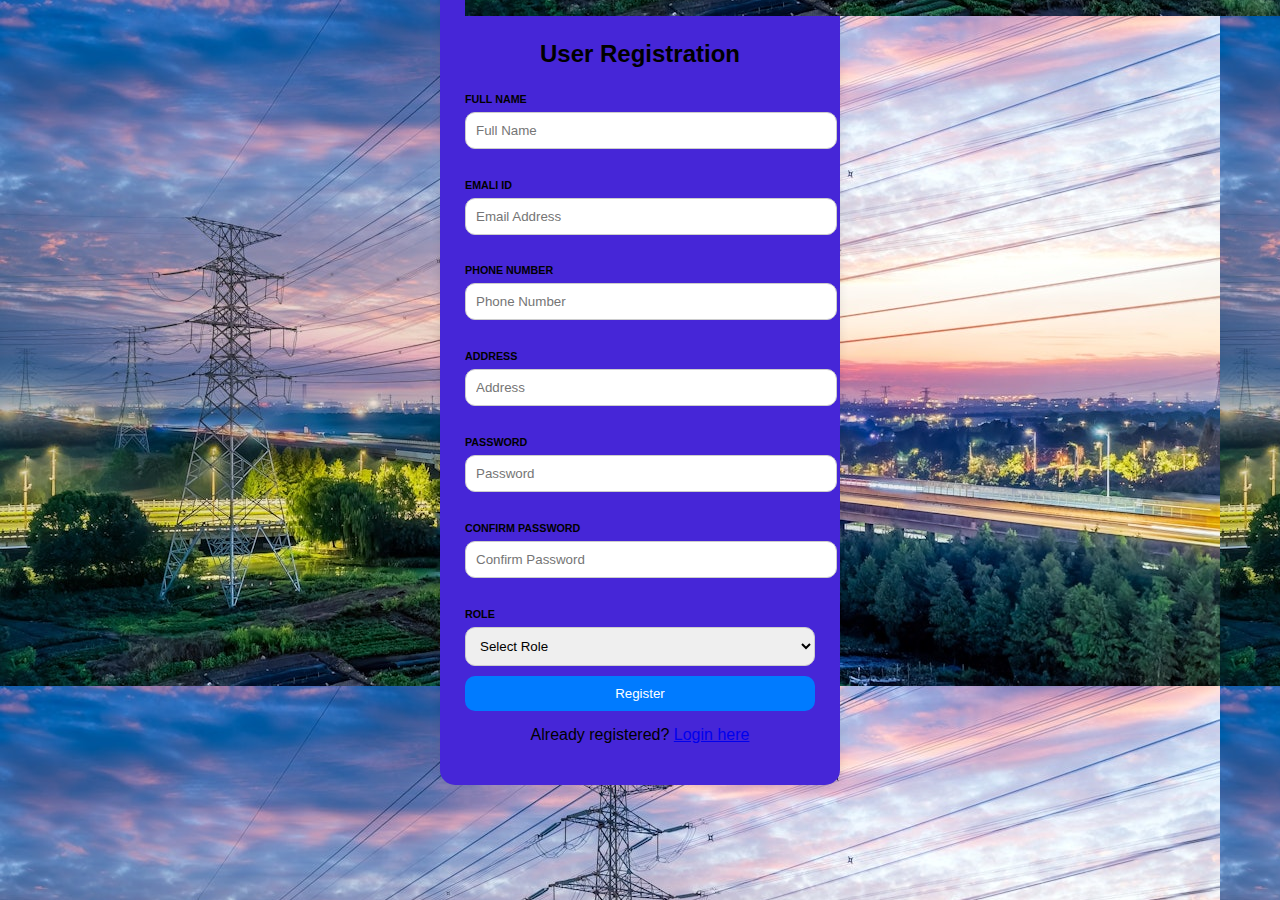
<file: register.html>
<!DOCTYPE html>
<html lang="en">
<head>
  <meta charset="UTF-8">
  <title>Register - Electricity Complaints System</title>
  <link rel="stylesheet" href="styles.css">
</head>
<body>
  <div class="register-container">
    <IMG SRC="IMAGE.jpeg" ALT="IMAGE"></IMG>
    <h2>User Registration</h2>
    <form action="/register" method="POST">
      <h6>FULL NAME</h6>    
      <input type="text" name="name" placeholder="Full Name" required>
      <h6>EMALI ID</h6>
      <input type="email" name="email" placeholder="Email Address" required>
      <h6>PHONE NUMBER</h6>
      <input type="text" name="phone" placeholder="Phone Number" required>
      <h6>ADDRESS</h6>
      <input type="text" name="address" placeholder="Address" required>
      <h6>PASSWORD</h6>
      <input type="password" name="password" placeholder="Password" required>
      <h6>CONFIRM PASSWORD</h6>
      <input type="password" name="confirm_password" placeholder="Confirm Password" required>
      <h6>ROLE</h6>
      <select name="role" required>
        <option value="">Select Role</option>
        <option value="customer">Customer</option>
        <option value="technician">Technician</option>
      </select>
      <button type="submit">Register</button>
    </form>
    <p>Already registered? <a href="/login">Login here</a></p>
  </div>
</body>
</html>
</file>
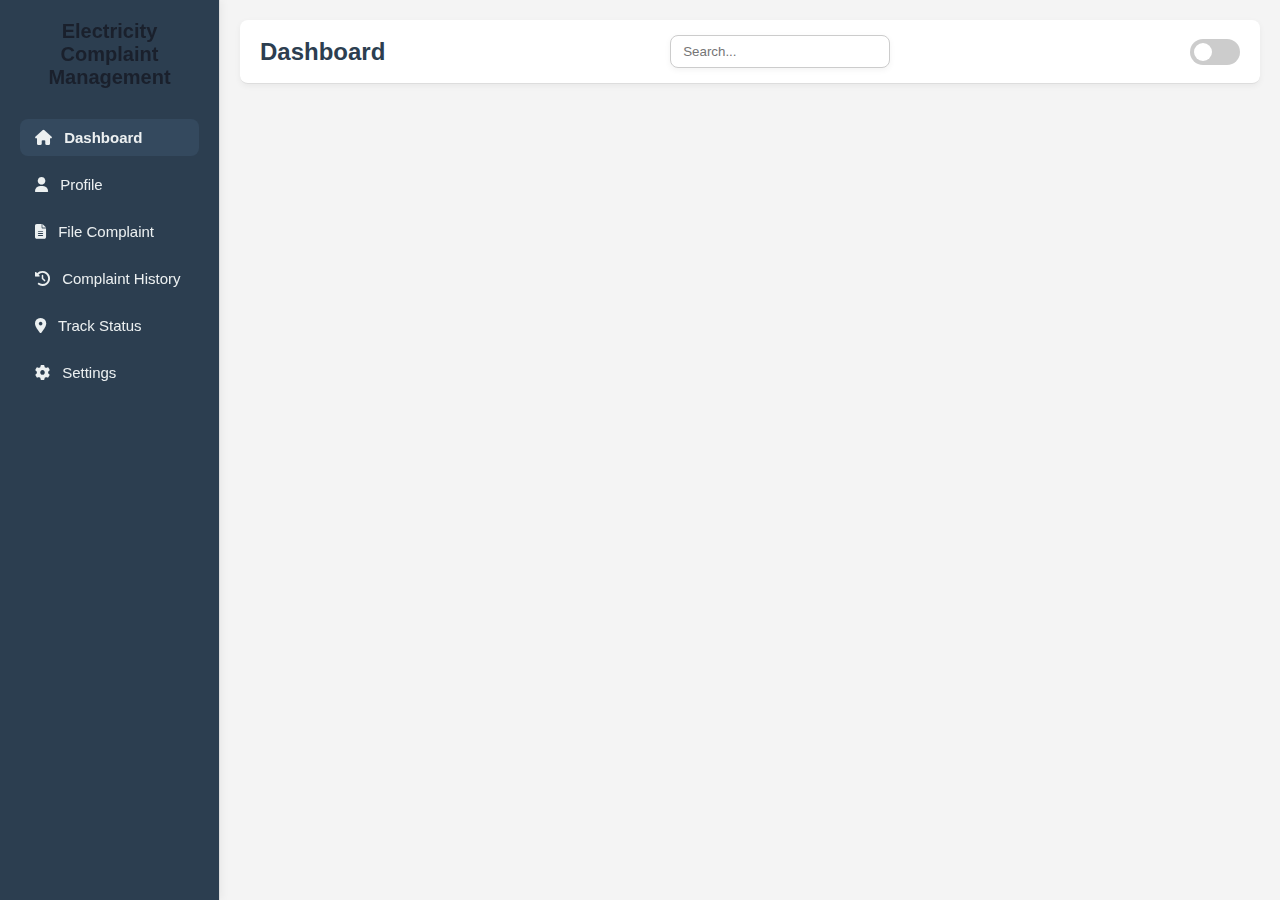
<file: edit/templates/dashboard.html>
<!--
<!DOCTYPE html><html lang="en">
<head>
  <meta charset="UTF-8" />
  <meta name="viewport" content="width=device-width, initial-scale=1.0" />
  <title>Electricity Complaint Management</title>
  <link rel="stylesheet" href="https://cdnjs.cloudflare.com/ajax/libs/font-awesome/6.5.0/css/all.min.css"/>
  <style>
    * {
      margin: 0;
      padding: 0;
      box-sizing: border-box;
      font-family: Arial, sans-serif;
    }body {
  display: flex;
  height: 100vh;
  background-color: #f2f5f9;
}

/* Sidebar */
.sidebar {
  width: 240px;
  background-color: #ffffff;
  padding: 20px;
  border-right: 1px solid #ddd;
  box-shadow: 2px 0 8px rgba(0, 0, 0, 0.05);
}

.sidebar h2 {
  font-size: 20px;
  margin-bottom: 30px;
  color: #1a202c;
  text-align: center;
  font-weight: 600;
}

.nav-link {
  margin-bottom: 20px;
  display: block;
  color: #2d3748;
  text-decoration: none;
  font-size: 15px;
}

.nav-link:hover {
  color: #3182ce;
  background-color: #f0f4f8;
  padding: 8px 12px;
  border-radius: 6px;
}

.nav-link.active {
    font-weight: bold;
    background-color: #edf2f7;
    padding: 8px 12px;
    border-radius: 6px;
}
.nav-link i {
    margin-right: 8px;
}
.complaint-form {
  background: #ffffff;
  padding: 20px;
  border-radius: 10px;
  max-width: 500px;
  box-shadow: 0 2px 8px rgba(0,0,0,0.05);
}

.complaint-form label {
  display: block;
  margin-bottom: 6px;
  font-weight: 500;
  color: #2d3748;
}

.complaint-form input,
.complaint-form select,
.complaint-form textarea {
  width: 100%;
  padding: 10px 12px;
  margin-bottom: 15px;
  border: 1px solid #ccc;
  border-radius: 8px;
  font-size: 14px;
}

.complaint-form button {
  background-color: #3182ce;
  color: white;
  padding: 10px 16px;
  border: none;
  border-radius: 8px;
  cursor: pointer;
  font-size: 14px;
}

.complaint-form button:hover {
  background-color: #2b6cb0;
}

/* Main Layout */
.main {
  flex: 1;
  display: flex;
  flex-direction: column;
}

/* Header */
.header {
  background-color: #ffffff;
  padding: 15px 30px;
  border-bottom: 1px solid #ddd;
  display: flex;
  align-items: center;
  justify-content: space-between;
  box-shadow: 0 2px 8px rgba(0, 0, 0, 0.05);
}

.header-title {
  font-size: 20px;
  font-weight: bold;
  color: #2d3748;
}

.search-box input {
  padding: 8px 14px;
  border: 1px solid #ccc;
  border-radius: 8px;
  width: 220px;
  box-shadow: 0 2px 6px rgba(0, 0, 0, 0.05);
  transition: box-shadow 0.2s;
}

.search-box input:focus {
  outline: none;
  box-shadow: 0 2px 10px rgba(0, 0, 0, 0.15);
}
/* Footer Placeholder */
.main-content {
  padding: 250px;
  color: #718096;
  padding: 20px;
  
}

  </style>
</head>
<body>
  #<-- Sidebar --
  <div class="sidebar">
    <h2>Electricity Complaint Management</h2>
   #<-- <a href="#" class="nav-link active">Dashboard</a>
    <a href="#" class="nav-link">Profile</a>
    <a href="#" class="nav-link">File Complaint</a>
    <a href="#" class="nav-link">Complaint History</a>
    <a href="#" class="nav-link active">Track Status</a>
    #<a href="#" class="nav-link">Settings</a>--
    <a href="#" class="nav-link active"><i class="fas fa-home"></i> Dashboard</a>
    <a href="#" class="nav-link"><i class="fas fa-user"></i> Profile</a>
    <a href="#" class="nav-link" id="fileComplaintLink"><i class="fas fa-file-alt"></i> File Complaint</a>
    <a href="#" class="nav-link active"><i class="fas fa-history"></i> Complaint History</a>
    <a href="#" class="nav-link"><i class="fas fa-map-marker-alt"></i> Track Status</a>
    <a href="#" class="nav-link"><i class="fas fa-cog"></i> Settings</a>
  
  </div>  #<-- Main Area --  
  <div class="main">
    #<-- Header --
    <div class="header">
      <div class="header-title">Dashboard</div>
      <div class="search-box">
        <input type="text" placeholder="Search..." />
      </div>
    </div> //<-- Content Placeholder --
    
    <div class="main-content">
  // Dashboard content will be added here 
        <div id="fileComplaintSection"style="display: none;">
         <h2 style="margin-bottom: 20px; color: #2d3748;">File a Complaint</h2>

          <form class="complaint-form">
            <label for="name">Your Name</label>
            <input type="text" id="name" name="name" placeholder="Enter your name" required>

            <label for="ucs">UCS Number</label>
            <input type="text" id="ucs" name="ucs" placeholder="Enter 10-digit UCS number" maxlength="10" pattern="\d{10}" required>

            <label for="contact">Contact Number</label>
            <input type="text" id="contact" name="contact" placeholder="Enter 10-digit phone number" maxlength="10" pattern="\d{10}" required>

            <label for="location">Location</label>
            <input type="text" id="location" name="location" placeholder="Enter your location" required>

            <label for="type">Complaint Type</label>
            <select id="type" name="type" required>
                <option value="">-- Select a type --</option>
                <option value="power-cut">Power Cut</option>
                <option value="voltage-issue">Voltage Issue</option>
                <option value="meter-problem">Meter Problem</option>
                <option value="other">Other</option>
            </select>

            <label for="description">Description</label>
            <textarea id="description" name="description" rows="4" placeholder="Describe the issue" required></textarea>

            <button type="submit">Submit Complaint</button>
          </form>
    
        </div>
    </div>

</div>
  <script>
    const fileComplaintLink = document.getElementById("fileComplaintLink");
    const fileComplaintSection = document.getElementById("fileComplaintSection");
  
    fileComplaintLink.addEventListener("click", function (e) {
      e.preventDefault();
      
      // Hide all sections if you have more later
      document.querySelectorAll('.main-content > div').forEach(div => div.style.display = "none");
      
      // Show file complaint section
      fileComplaintSection.style.display = "block";
    });
  </script>
</body>
</html>
-->




<!DOCTYPE html><html lang="en">
<head>
  <meta charset="UTF-8" />
  <meta name="viewport" content="width=device-width, initial-scale=1.0" />
  <title>Electricity Complaint Management</title>
  <link rel="stylesheet" href="https://cdnjs.cloudflare.com/ajax/libs/font-awesome/6.5.0/css/all.min.css"/>
  <style>
    * {
      margin: 0;
      padding: 0;
      box-sizing: border-box;
      font-family: Arial, sans-serif;
    }body {
  display: flex;
  height: 100vh;
  background-color: #f2f5f9;
}

/* Sidebar */
.sidebar {
  width: 240px;
  background-color: #ffffff;
  padding: 20px;
  border-right: 1px solid #ddd;
  box-shadow: 2px 0 8px rgba(0, 0, 0, 0.05);
}

.sidebar h2 {
  font-size: 20px;
  margin-bottom: 30px;
  color: #1a202c;
  text-align: center;
  font-weight: 600;
}

.nav-link {
  margin-bottom: 20px;
  display: block;
  color: #2d3748;
  text-decoration: none;
  font-size: 15px;
}

.nav-link:hover {
  color: #3182ce;
  background-color: #f0f4f8;
  padding: 8px 12px;
  border-radius: 6px;
}

.nav-link.active {
    font-weight: bold;
    background-color: #edf2f7;
    padding: 8px 12px;
    border-radius: 6px;
}
.nav-link i {
    margin-right: 8px;
}
.complaint-form {
  background: #ffffff;
  padding: 20px;
  border-radius: 10px;
  max-width: 500px;
  box-shadow: 0 2px 8px rgba(0,0,0,0.05);
}

.complaint-form label {
  display: block;
  margin-bottom: 6px;
  font-weight: 500;
  color: #2d3748;
}

.complaint-form input,
.complaint-form select,
.complaint-form textarea {
  width: 100%;
  padding: 10px 12px;
  margin-bottom: 15px;
  border: 1px solid #ccc;
  border-radius: 8px;
  font-size: 14px;
}

.complaint-form button {
  background-color: #3182ce;
  color: white;
  padding: 10px 16px;
  border: none;
  border-radius: 8px;
  cursor: pointer;
  font-size: 14px;
}

.complaint-form button:hover {
  background-color: #2b6cb0;
}

/* Main Layout */
.main {
  flex: 1;
  display: flex;
  flex-direction: column;
}

/* Header */
.header {
  background-color: #ffffff;
  padding: 15px 30px;
  border-bottom: 1px solid #ddd;
  display: flex;
  align-items: center;
  justify-content: space-between;
  box-shadow: 0 2px 8px rgba(0, 0, 0, 0.05);
}

.header-title {
  font-size: 20px;
  font-weight: bold;
  color: #2d3748;
}

.search-box input {
  padding: 8px 14px;
  border: 1px solid #ccc;
  border-radius: 8px;
  width: 220px;
  box-shadow: 0 2px 6px rgba(0, 0, 0, 0.05);
  transition: box-shadow 0.2s;
}

.search-box input:focus {
  outline: none;
  box-shadow: 0 2px 10px rgba(0, 0, 0, 0.15);
}
/* Footer Placeholder */
.main-content {
  padding: 250px;
  color: #718096;
  padding: 20px;
  
}

.complaint-table {
  width: 100%;
  border-collapse: collapse;
  margin-top: 20px;
}

.complaint-table th, .complaint-table td {
  border: 1px solid #ccc;
  padding: 10px;
  text-align: left;
}

.complaint-table th {
  background-color: #f4f4f4;
  color: #333;
}

.track-form {
  display: flex;
  flex-direction: column;
  max-width: 400px;
}

.track-form input, .track-form button {
  padding: 10px;
  margin-bottom: 10px;
}

.profile-form {
  display: flex;
  flex-direction: column;
  max-width: 400px;
}

.profile-form input, .profile-form button {
  padding: 10px;
  margin-bottom: 10px;
}

body {
  font-family: 'Segoe UI', Tahoma, Geneva, Verdana, sans-serif;
  margin: 0;
  background-color: #f4f4f4;
}

.sidebar {
  width: 220px;
  background-color: #2c3e50;
  color: #ecf0f1;
  height: 100vh;
  position: fixed;
  padding: 20px;
}

.sidebar h2 {
  font-size: 20px;
  margin-bottom: 30px;
  text-align: center;
}

.sidebar .nav-link {
  display: block;
  color: #ecf0f1;
  padding: 10px 15px;
  margin-bottom: 10px;
  border-radius: 8px;
  text-decoration: none;
  transition: background-color 0.2s;
}

.sidebar .nav-link:hover,
.sidebar .nav-link.active {
  background-color: #34495e;
}

.main {
  margin-left: 220px;
  padding: 20px;
}

.header {
  display: flex;
  justify-content: space-between;
  align-items: center;
  background-color: #ffffff;
  padding: 15px 20px;
  border-radius: 8px;
  margin-bottom: 20px;
  box-shadow: 0 2px 6px rgba(0,0,0,0.05);
}

.header-title {
  font-size: 24px;
  color: #2c3e50;
  font-weight: 600;
}

.search-box input {
  padding: 8px 12px;
  border: 1px solid #ccc;
  border-radius: 8px;
}

form {
  background: #ffffff;
  padding: 20px;
  border-radius: 12px;
  box-shadow: 0 2px 10px rgba(0,0,0,0.05);
  max-width: 500px;
}

form label {
  margin-top: 10px;
  font-weight: 500;
  color: #333;
}

form input,
form select,
form textarea {
  margin-top: 5px;
  margin-bottom: 15px;
  padding: 10px;
  border: 1px solid #ccc;
  border-radius: 8px;
  width: 100%;
  box-sizing: border-box;
}

form button {
  padding: 10px;
  background-color: #2c3e50;
  color: #fff;
  border: none;
  border-radius: 8px;
  cursor: pointer;
  font-weight: bold;
  transition: background-color 0.2s;
}

form button:hover {
  background-color: #1a252f;
}

table {
  width: 100%;
  border-collapse: collapse;
  margin-top: 15px;
  background: #fff;
  border-radius: 8px;
  overflow: hidden;
  box-shadow: 0 2px 10px rgba(0,0,0,0.05);
}

th, td {
  padding: 12px;
  text-align: left;
  border-bottom: 1px solid #ddd;
}

th {
  background-color: #2c3e50;
  color: #ecf0f1;
}
/* Toggle switch */
.switch {
  position: relative;
  display: inline-block;
  width: 50px;
  height: 26px;
  margin-left: 15px;
}
.switch input {
  opacity: 0;
  width: 0;
  height: 0;
}
.slider {
  position: absolute;
  cursor: pointer;
  background-color: #ccc;
  border-radius: 26px;
  top: 0;
  left: 0;
  right: 0;
  bottom: 0;
  transition: 0.4s;
}
.slider:before {
  position: absolute;
  content: "";
  height: 18px;
  width: 18px;
  left: 4px;
  bottom: 4px;
  background-color: white;
  border-radius: 50%;
  transition: 0.4s;
}
input:checked + .slider {
  background-color: #2c3e50;
}
input:checked + .slider:before {
  transform: translateX(24px);
}

/* Dark mode styles */
/* Dark mode styles */
body.dark-mode {
    background-color: #1e1e1e;
    color: #f0f0f0; /* Default text color in dark mode */
}

body.dark-mode .main,
body.dark-mode .header,
body.dark-mode form,
body.dark-mode table {
    background-color: #2a2a2a;
}

/* Ensure headings and specific text elements are light in dark mode */
body.dark-mode h1,
body.dark-mode h2,
body.dark-mode label,
body.dark-mode th,
body.dark-mode td,
body.dark-mode .header-title { /* Add specific elements as needed */
    color: #f0f0f0; /* Light text color */
}

body.dark-mode input,
body.dark-mode select,
body.dark-mode textarea {
    background-color: #444;
    color: #fff;
    border: 1px solid #666;
}
</style>
</head>
<body>
  <!-- Sidebar -->
  <div class="sidebar">
    <h2>Electricity Complaint Management</h2>
   <!-- <a href="#" class="nav-link active">Dashboard</a>
    <a href="#" class="nav-link">Profile</a>
    <a href="#" class="nav-link">File Complaint</a>
    <a href="#" class="nav-link">Complaint History</a>
    <a href="#" class="nav-link active">Track Status</a>
    <a href="#" class="nav-link">Settings</a>
  -->
    <a href="#" class="nav-link active"><i class="fas fa-home"></i> Dashboard</a>
    <a href="#" class="nav-link"><i class="fas fa-user"></i> Profile</a>
    <a href="#" class="nav-link" id="fileComplaintLink"><i class="fas fa-file-alt"></i> File Complaint</a>
    <a href="#" class="nav-link " id="complaintHistoryLink"><i class="fas fa-history"></i> Complaint History</a>
    <a href="#" class="nav-link"><i class="fas fa-map-marker-alt"></i> Track Status</a>
    <a href="#" class="nav-link"><i class="fas fa-cog"></i> Settings</a>
  
  </div>  <!-- Main Area -->  
  <div class="main">
    <!-- Header -->
    <div class="header">
      <div class="header-title">Dashboard</div>
      <div class="search-box">
        <input type="text" placeholder="Search..." />
      </div>
      <div class="dark-mode-toggle">
        <label class="switch">
          <input type="checkbox" id="darkModeSwitch">
          <span class="slider round"></span>
        </label>
      </div>
    </div><!-- Content Placeholder -->
    
    <div class="main-content">
  <!-- Dashboard content will be added here -->
        <div id="fileComplaintSection"style="display: none;">
         <h2 style="margin-bottom: 20px; color: #a3b9df;">File a Complaint</h2>

          <form class="complaint-form">
            <label for="name">Your Name</label>
            <input type="text" id="name" name="name" placeholder="Enter your name" required>

            <label for="ucs">UCS Number</label>
            <input type="text" id="ucs" name="ucs" placeholder="Enter 10-digit UCS number" maxlength="10" pattern="\d{10}" required>

            <label for="contact">Contact Number</label>
            <input type="text" id="contact" name="contact" placeholder="Enter 10-digit phone number" maxlength="10" pattern="\d{10}" required>

            <label for="location">Location</label>
            <input type="text" id="location" name="location" placeholder="Enter your location" required>

            <label for="type">Complaint Type</label>
            <select id="type" name="type" required>
                <option value="">-- Select a type --</option>
                <option value="power-cut">Power Cut</option>
                <option value="voltage-issue">Voltage Issue</option>
                <option value="meter-problem">Meter Problem</option>
                <option value="other">Other</option>
            </select>

            <label for="description">Description</label>
            <textarea id="description" name="description" rows="4" placeholder="Describe the issue" required></textarea>

            <button type="submit">Submit Complaint</button>
          </form>
    
        </div>
    </div>
<!-- Complaint History Section (Initially Hidden) -->
<div id="complaintHistorySection" style="display: none;">
  <h2>Complaint History</h2>
  <table>
    <thead>
      <tr>
        <th>Complaint ID</th>
        <th>Complaint Type</th>
        <th>Complaint Description</th>
        <th>Date</th>
        <th>Time</th>
        <th>Status</th>
        <th>ViewLog</th>
      </tr>
    </thead>
    <tbody id="complaintTableBody">
      <!-- Rows from Excel will go here -->
    </tbody>
  </table>
</div>
<!-- Track Status Section (Initially Hidden) -->
<div id="trackStatusSection" style="display: none;">
  <h2 style="margin-bottom: 20px; color: #2d3748;">Track Complaint Status</h2>
  
  <form class="track-form">
    <label for="trackId">Complaint ID</label>
    <input type="text" id="trackId" name="trackId" placeholder="Enter your Complaint ID" required>

    <button type="submit">Track</button>
  </form>

  <div id="statusResult" style="margin-top: 20px; display: none;">
    <strong>Status:</strong> <span id="statusText">Pending</span>
  </div>
</div>
<!-- Profile Section (Initially Hidden) -->
<div id="profileSection" style="display: none;">
  <h2 style="margin-bottom: 20px; color: #2d3748;">User Profile</h2>

  <form class="profile-form">
    <label for="profileName">Name :</label>
    <!-- <input type="text" id="profileName" name="profileName" value="John Doe"> -->

    <label for="profileEmail :">Email :</label> 
    <!-- <label value="john@example.com"></label> -->

    <label for="profilePhone">Contact Number :</label>
    <!-- <input type="text" id="profilePhone" name="profilePhone" value="9876543210" maxlength="10"> -->

    <label for="profileLocation">Location :</label>
    <!-- <input type="text" id="profileLocation" name="profileLocation" value="New Delhi"> -->

    
    
    <button type="submit">Edit</button>
  </form>
</div>

</div>
  <script>
  document.addEventListener("DOMContentLoaded", function () {
    const fileComplaintSection = document.getElementById("fileComplaintSection");
    const complaintHistorySection = document.getElementById("complaintHistorySection");
const trackStatusSection = document.getElementById("trackStatusSection");

const profileSection = document.getElementById("profileSection");
    document.querySelectorAll(".nav-link").forEach(link => {
      link.addEventListener("click", function (e) {
        e.preventDefault();

        // Hide both sections first
        fileComplaintSection.style.display = "none";
        complaintHistorySection.style.display = "none";
        trackStatusSection.style.display = "none";

         profileSection.style.display = "none";
        // Show the selected one
        if (this.textContent.includes("File Complaint")) {
          fileComplaintSection.style.display = "block";
        } else if (this.textContent.includes("Complaint History")) {
          complaintHistorySection.style.display = "block";
        }else if (this.textContent.includes("Track Status")) {
  trackStatusSection.style.display = "block";
} else if (this.textContent.includes("Profile")) {
  profileSection.style.display = "block";
}

document.querySelector(".track-form").addEventListener("submit", function (e) {
  e.preventDefault();
  const id = document.getElementById("trackId").value;

  // Fake status logic
  const status = id === "12345" ? "Resolved" : "Pending";

  document.getElementById("statusText").textContent = status;
  document.getElementById("statusResult").style.display = "block";
});
      });
    });
  });
</script>
  <script>
    document.getElementById('darkModeSwitch').addEventListener('change', function () {
    document.body.classList.toggle('dark-mode');
    });
  </script>
  <script>
    // JS to load Complaint History from Excel
    document.getElementById('complaintHistoryLink').addEventListener('click', function () {
      document.getElementById('fileComplaintSection').style.display = 'none';
      document.getElementById('complaintHistorySection').style.display = 'block';
    
      // Fetch data from Flask
      fetch('/get_complaints')
        .then(response => response.json())
        .then(data => {
          const tableBody = document.getElementById('complaintTableBody');
          tableBody.innerHTML = '';
          data.forEach(row => {
            const tr = document.createElement('tr');
            tr.innerHTML = `
              <td>${row["Complaint ID"]}</td>
              <td>${row["Complaint Type"]}</td>
              <td>${row["Complaint Description"]}</td>
              <td>${row["Date"]}</td>
              <td>${row["Time"]}</td>
              <td>${row["Status"]}</td>
              <td>${row["ViewLog"]}</td>
            `;
            tableBody.appendChild(tr);
          });
        });
    });
    </script>
</body>
</html>
</file>
<file: styles.css>
body {
  
  background-image: url(IMAGE.jpeg);
  background-size: AUTO;
  /*background-repeat: no-repeat;
  
  background-position: center;*/

  margin: 0;
  padding: 0;
  font-family: Arial, sans-serif;
  background-color: #5a8a21;
  display: flex;
  justify-content: center;
  align-items: center;
  height: 10vh;
}

.register-container {
  background: rgb(70, 38, 215);
  padding: 25px;
  border-radius: 15px;
  box-shadow: 0 0 10px rgba(0, 0, 0, 0.1);
  width: 350px;
  margin: 11PX;
}

h6 {
   padding: 0PX;
    margin-bottom: 2px;
  }
  
h2 {
  text-align: center;
  margin-bottom: 2px;
}

form input, form select, form button {
  width: 100%;
  padding: 10px;
  margin: 5px 0;
  border-radius: 10px;
  border: 1px solid #ccc;
}

form button {
  background-color: #007bff;
  color: white;
  border: none;
  cursor: pointer;
}

form button:hover {
  background-color: #0056b3;
}

p {
  text-align: center;
  margin-top: 10px;
}
</file>
